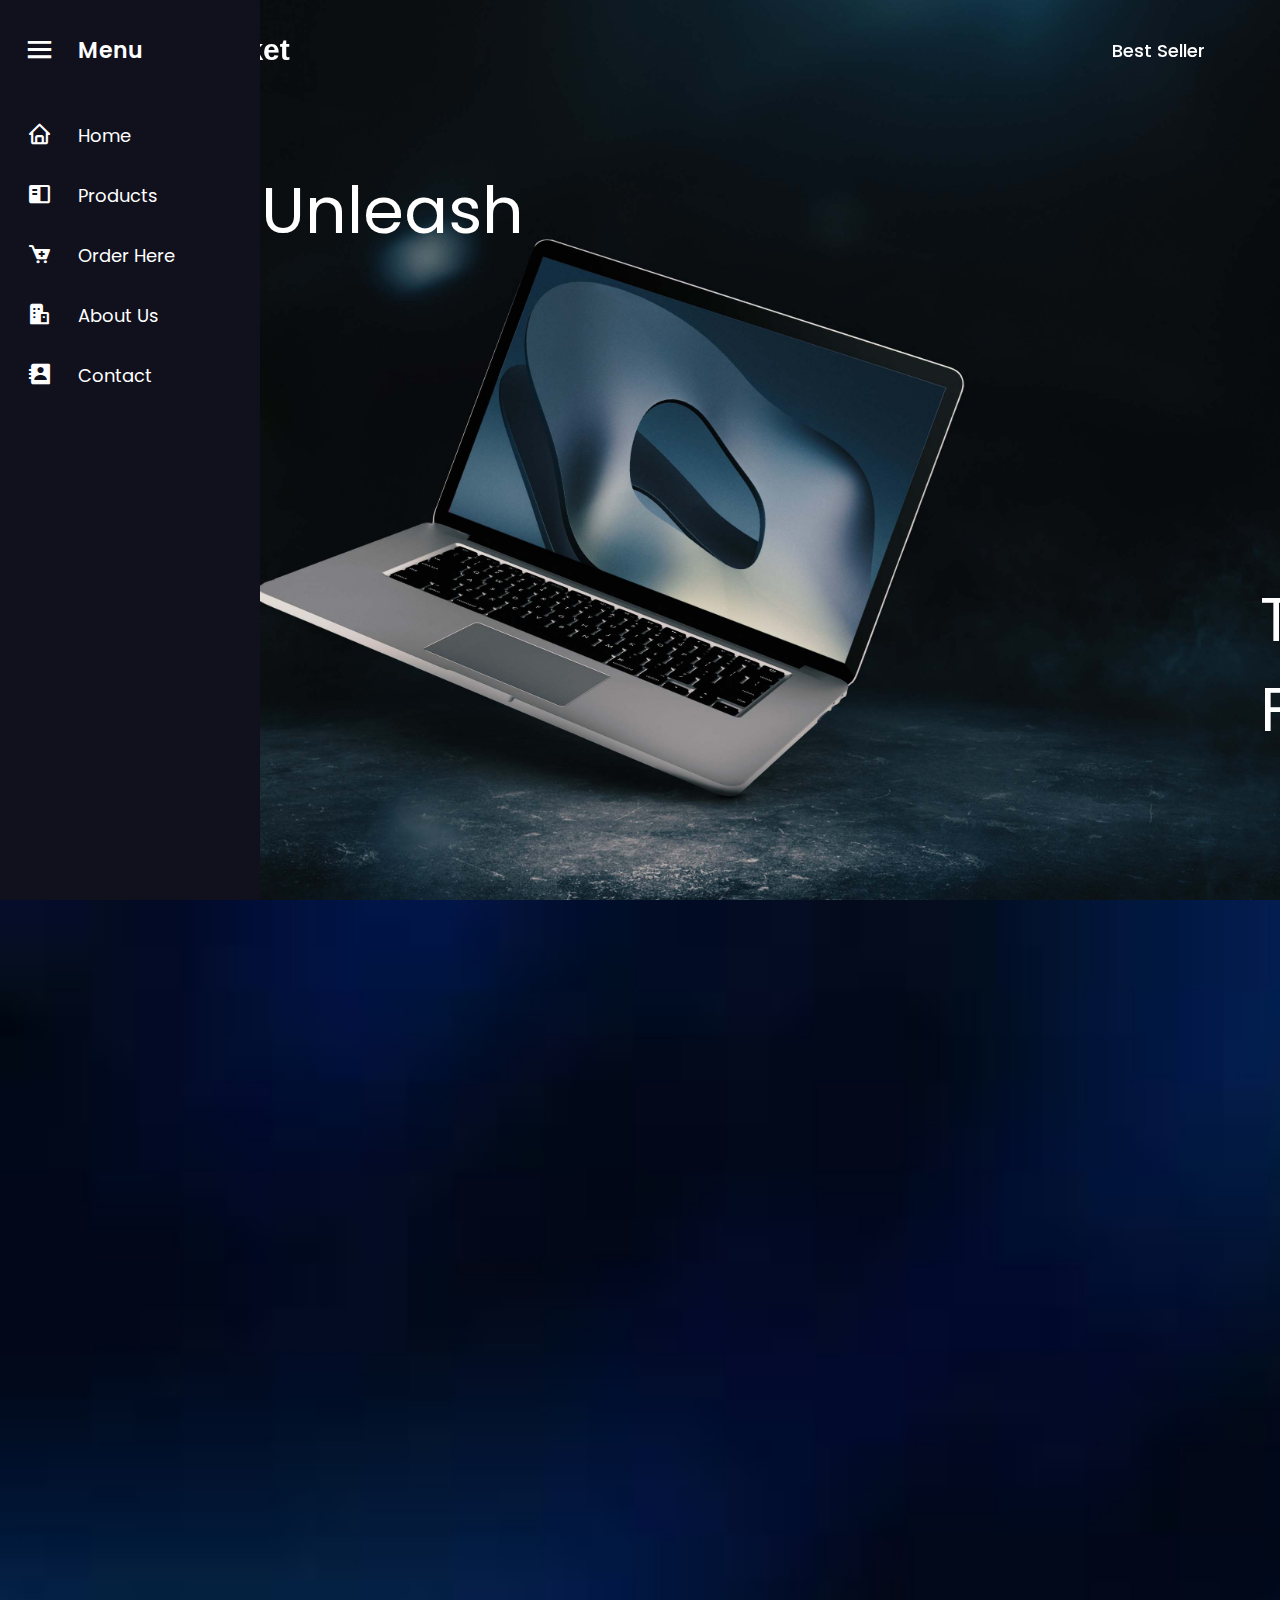
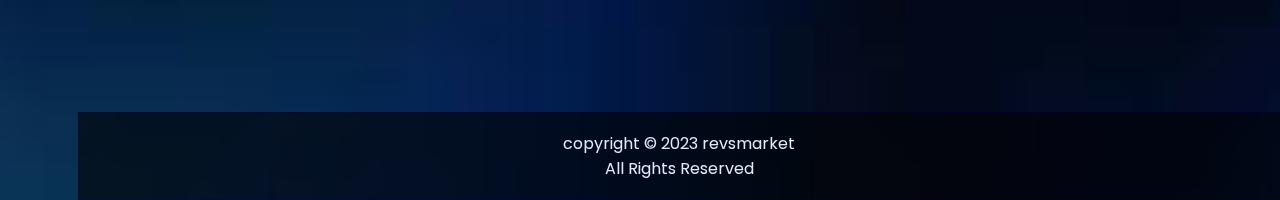
<file: index.html>
<!DOCTYPE html>
<html>
<head>
    <title>Revs Market</title>
    <!-- icon assets -->
    <link href='https://unpkg.com/boxicons@2.1.4/css/boxicons.min.css' rel='stylesheet'>
    <link rel="stylesheet" href="style.css">
</head>
<body>

<nav class="navbar">
    <div class="content">  

        <div class="sidebar">
            <div class="logo-details">
                <i class='bx bx-menu'></i>
                <span class="logo-name">Menu</span>
            </div>
            <ul class="nav-links">
                <li>
                    <a href="index.html">
                        <i class='bx bx-home'></i>
                        <span class="link-name">Home</span>
                    </a>
                </li>
                <li>
                    <a href="products.html">
                        <i class='bx bxs-book-content bx-flip-horizontal' ></i>
                        <span class="link-name">Products<span>
                    </a>
                </li>
                <li>
                    <a href="order.html">
                        <i class='bx bxs-cart-add'></i></i>
                        <span class="link-name">Order Here<span>
                    </a>
                </li>
                <li>
                    <a href="about-us.html">
                        <i class='bx bxs-buildings bx-flip-horizontal' ></i>
                        <span class="link-name">About Us<span>
                    </a>
                </li>
                <li>
                    <a href="contact.html">
                        <i class='bx bxs-contact' ></i>
                        <span class="link-name">Contact</span>
                    </a>
                </li>
            </ul>
        </div>

        <div class="logo">
            <i class='bx bx-menu'></i>
            <a class="brand" href="#">Revs Market</a>
        </div>

        <ul class="menu-list">
          <div class="icon cancel-btn">
              <i class="fas fa-times"></i>
          </div>
          <li><a href="featured.html">Best Seller</a></li>
        </ul>
        <div class="icon menu-btn">
          <i class="fas fa-bars"></i>
        </div>

    </div>
</nav>

<div class="banner-main">
    <div class="page1">
        <p class="title">Unleash</p>
        <p class="title2">The Future</p>
    </div>
</div>
<div class="page2">
    <p class="title revealTitle">Revs Market</p>
    <p class="sub-title revealTitle">Discover the Best in Tech</p>
    <div class="desc reveal">
    <p>
        Selamat datang di Revs Market, tujuan utama bagi para penggemar teknologi yang ingin menghidupkan kembali pengalaman digital mereka dengan inovasi terbaru.
        Disini, kami berkomitmen untuk merevolusi cara Anda berinteraksi dengan teknologi, dengan menyajikan rangkaian produk teknologi premium yang dipilih dengan teliti untuk meningkatkan gaya hidup Anda.

        Menyingkap kekuatan kemungkinan dengan beragam produk teknologi yang kami tawarkan, semuanya dipilih dengan cermat untuk memenuhi tuntutan kehidupan zaman modern. Mulai dari smartphone canggih dan laptop elegan hingga perangkat pintar untuk kehidupan masa depan anda dengan perangkat yang mengesankan, koleksi kami memamerkan kemajuan terbaru untuk memberdayakan dan memperkaya dunia digital Anda.
    </p>
    </div>
    <p class="footer">   
        copyright &#169; 2023 revsmarket<br>All Rights Reserved</p>
</div>

</div>
    
    <script src="function.js"></script>
</body>
</html>
</file>
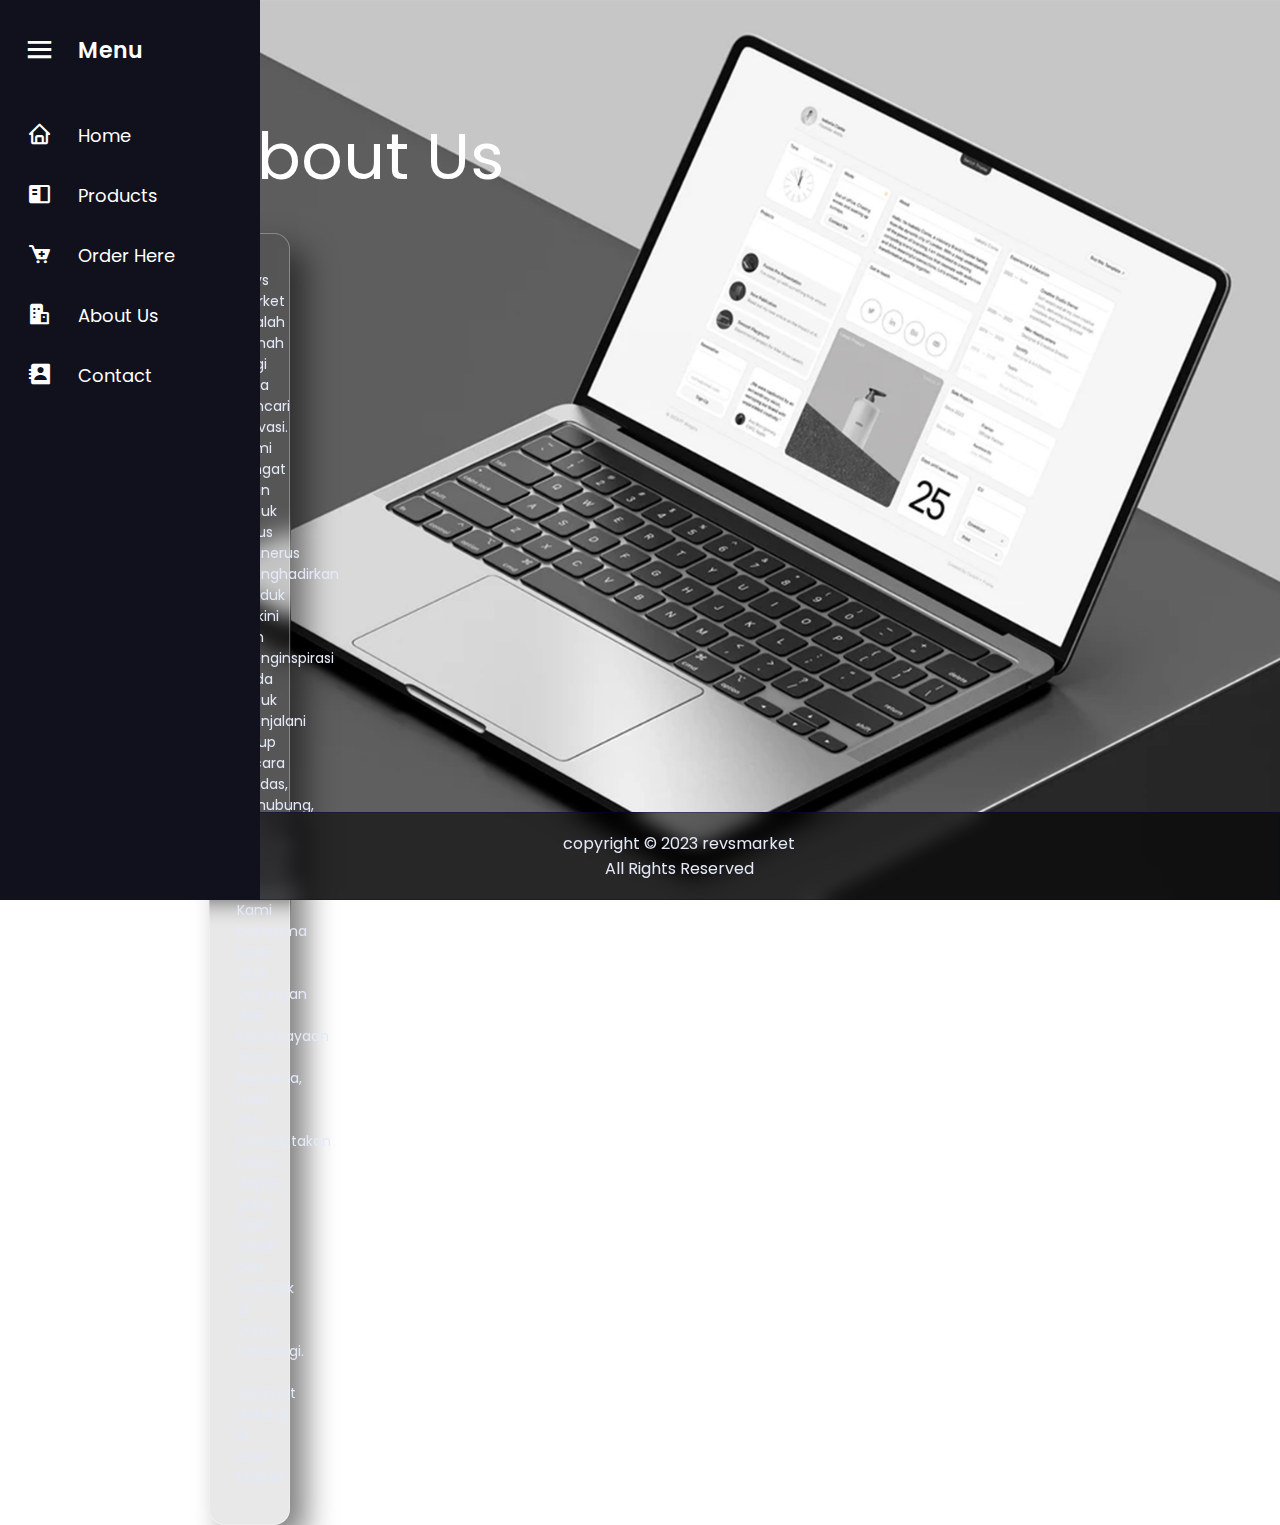
<file: about-us.html>
<!DOCTYPE html>
<html lang="en">
<head>
    <title>Revs About</title>
    <!-- icon assets -->
    <link href='https://unpkg.com/boxicons@2.1.4/css/boxicons.min.css' rel='stylesheet'>
    <link rel="stylesheet" href="style.css">
</head>
<body>
    <nav class="navbar">
        <div class="content">  
    
            <div class="sidebar">
                <div class="logo-details">
                    <i class='bx bx-menu'></i>
                    <span class="logo-name">Menu</span>
                </div>
                <ul class="nav-links">
                    <li>
                        <a href="main.html">
                            <i class='bx bx-home'></i>
                            <span class="link-name">Home</span>
                        </a>
                    </li>
                    <li>
                        <a href="products.html">
                            <i class='bx bxs-book-content bx-flip-horizontal' ></i>
                            <span class="link-name">Products<span>
                        </a>
                    </li>
                    <li>
                        <a href="order.html">
                            <i class='bx bxs-cart-add'></i></i>
                            <span class="link-name">Order Here<span>
                        </a>
                    </li>
                    <li>
                        <a href="about-us.html">
                            <i class='bx bxs-buildings bx-flip-horizontal' ></i>
                            <span class="link-name">About Us<span>
                        </a>
                    </li>
                    <li>
                        <a href="contact.html">
                            <i class='bx bxs-contact' ></i>
                            <span class="link-name">Contact</span>
                        </a>
                    </li>
                </ul>
            </div>
    
        </div>
    </nav>

    <div class="about-banner">
        <p class="title-trans">About Us</p>
        <p class="desc-trans">
            Revs Market adalah rumah bagi para pencari inovasi. Kami sangat ingin untuk terus menerus menghadirkan produk terkini dan menginspirasi Anda untuk menjalani hidup secara cerdas, terhubung, dan dinamis melalui teknologi. Kami berterima kasih atas dukungan dan kepercayaan Anda. Bersama, mari kita menciptakan masa depan yang lebih cerah dan menarik di dunia teknologi.
            <br><br>
            Selamat datang di Revs Market
        </p>

        <div>
            <p class="footer">   
                copyright &#169; 2023 revsmarket<br>All Rights Reserved
            </p>
        </div>
    </div>

</body>
</html>
</file>
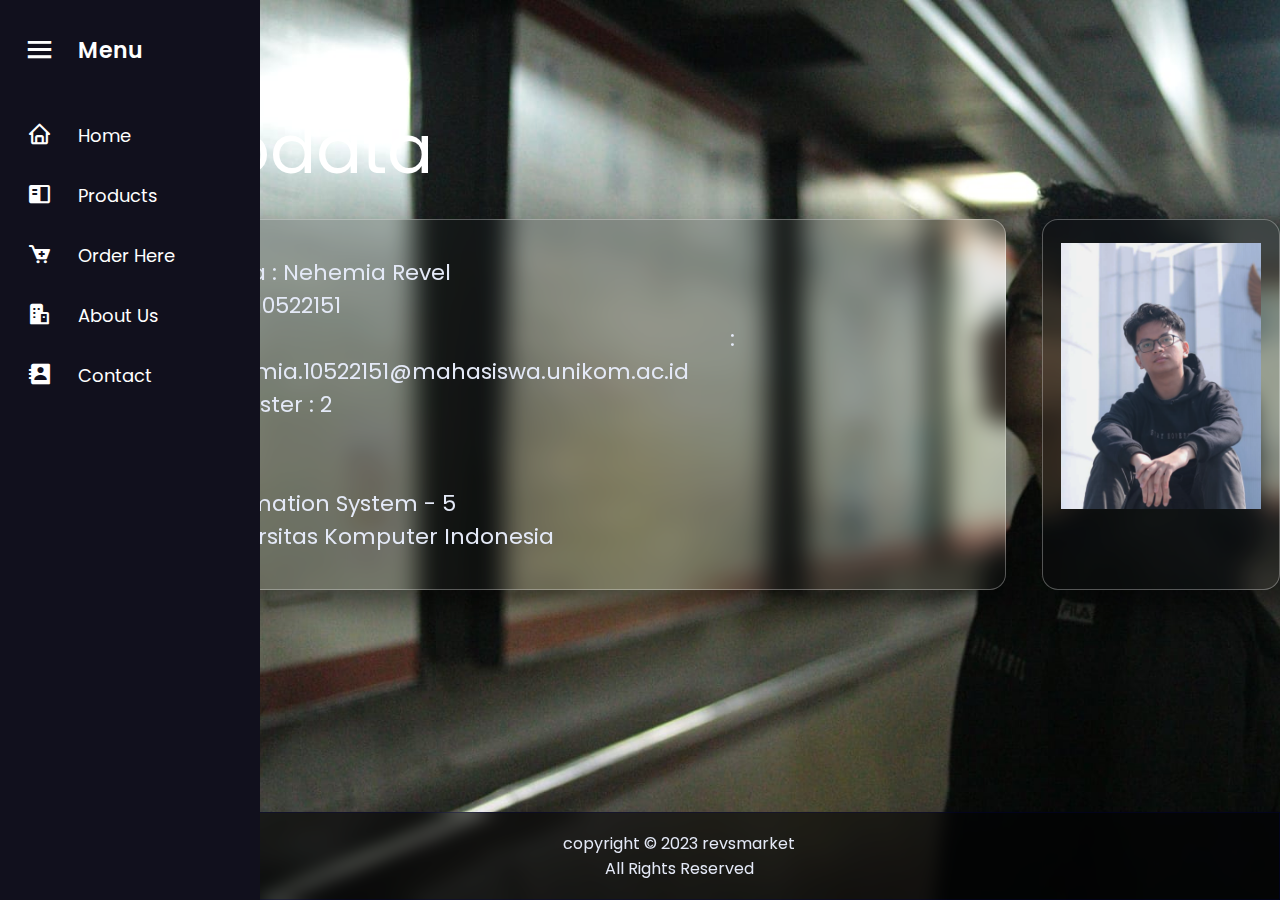
<file: contact.html>
<!DOCTYPE html>
<html lang="en">
<head>
    <title>Revs Contact</title>
    <!-- icon assets -->
    <link href='https://unpkg.com/boxicons@2.1.4/css/boxicons.min.css' rel='stylesheet'>
    <link rel="stylesheet" href="style.css">
</head>
<body>
    <nav class="navbar">
        <div class="content">  
    
            <div class="sidebar">
                <div class="logo-details">
                    <i class='bx bx-menu'></i>
                    <span class="logo-name">Menu</span>
                </div>
                <ul class="nav-links">
                    <li>
                        <a href="main.html">
                            <i class='bx bx-home'></i>
                            <span class="link-name">Home</span>
                        </a>
                    </li>
                    <li>
                        <a href="products.html">
                            <i class='bx bxs-book-content bx-flip-horizontal' ></i>
                            <span class="link-name">Products<span>
                        </a>
                    </li>
                    <li>
                        <a href="order.html">
                            <i class='bx bxs-cart-add'></i></i>
                            <span class="link-name">Order Here<span>
                        </a>
                    </li>
                    <li>
                        <a href="about-us.html">
                            <i class='bx bxs-buildings bx-flip-horizontal' ></i>
                            <span class="link-name">About Us<span>
                        </a>
                    </li>
                    <li>
                        <a href="contact.html">
                            <i class='bx bxs-contact' ></i>
                            <span class="link-name">Contact</span>
                        </a>
                    </li>
                </ul>
            </div>
    
        </div>
    </nav>

    <div class="contact-banner">
        <p class="title-trans">Biodata</p>
            <div class="biodata">
                <div class="desc-trans">
                <p>
                    Nama    : Nehemia Revel <br>
                    NIM     : 10522151 <br>
                    Email   : nehemia.10522151@mahasiswa.unikom.ac.id <br>
                    Semester : 2 <br><br><br>
                    Information System - 5<br>
                    Universitas Komputer Indonesia
                </p>
                </div>
                <div class="foto-diri">
                    <img src="rev.png" alt="">
                </div>
            </div>
        <div>
            <p class="footer">   
                copyright &#169; 2023 revsmarket<br>All Rights Reserved
            </p>
        </div>
    </div>
</body>
</html>
</file>
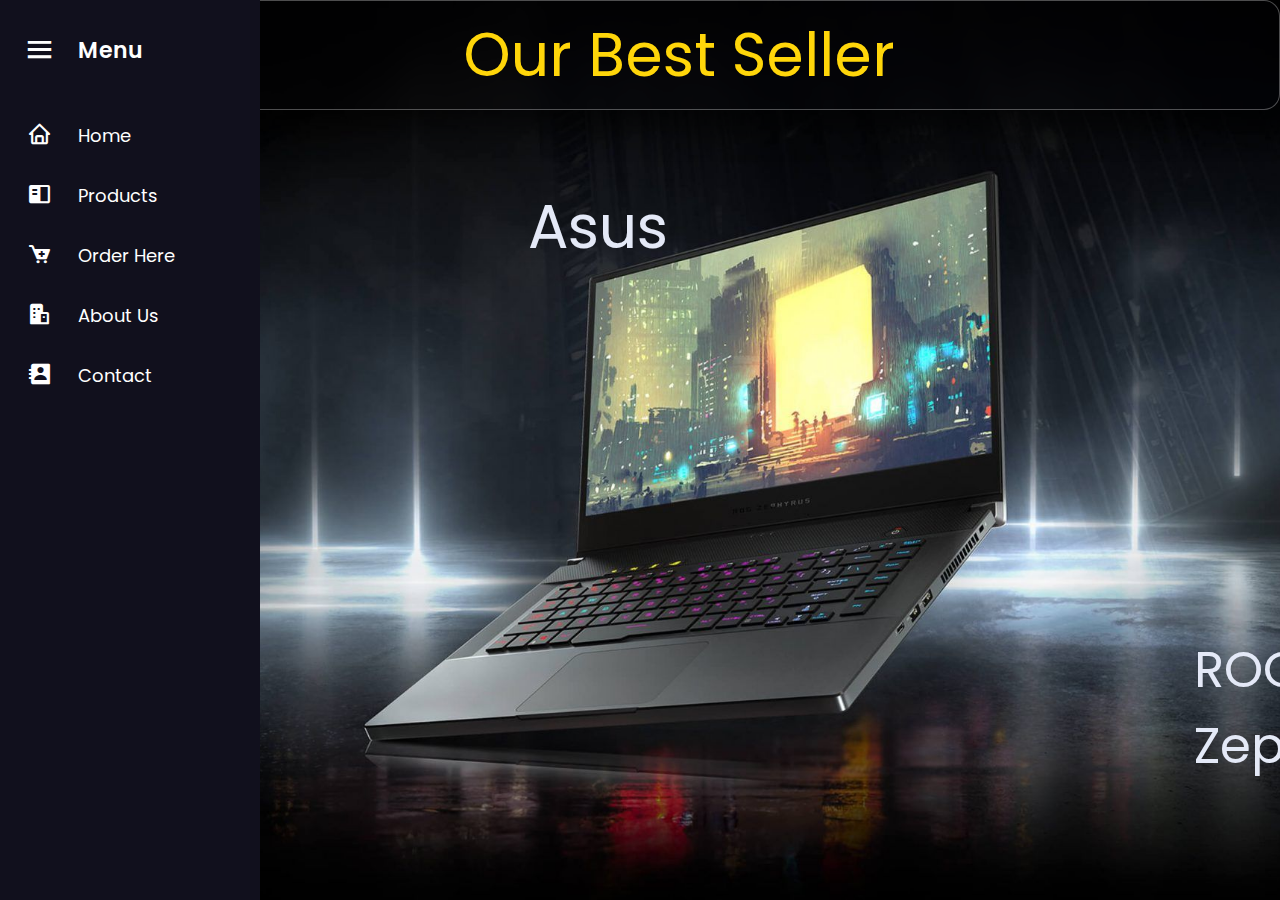
<file: featured.html>
<!DOCTYPE html>
<html lang="en">
<head>
    <title>Revs Featured</title>
    <!-- icon assets -->
    <link href='https://unpkg.com/boxicons@2.1.4/css/boxicons.min.css' rel='stylesheet'>
    <link rel="stylesheet" href="style.css">
</head>
<body>
    <nav class="navbar">
        <div class="content">  
    
            <div class="sidebar">
                <div class="logo-details">
                    <i class='bx bx-menu'></i>
                    <span class="logo-name">Menu</span>
                </div>
                <ul class="nav-links">
                    <li>
                        <a href="main.html">
                            <i class='bx bx-home'></i>
                            <span class="link-name">Home</span>
                        </a>
                    </li>
                    <li>
                        <a href="products.html">
                            <i class='bx bxs-book-content bx-flip-horizontal' ></i>
                            <span class="link-name">Products<span>
                        </a>
                    </li>
                    <li>
                        <a href="order.html">
                            <i class='bx bxs-cart-add'></i></i>
                            <span class="link-name">Order Here<span>
                        </a>
                    </li>
                    <li>
                        <a href="about-us.html">
                            <i class='bx bxs-buildings bx-flip-horizontal' ></i>
                            <span class="link-name">About Us<span>
                        </a>
                    </li>
                    <li>
                        <a href="contact.html">
                            <i class='bx bxs-contact' ></i>
                            <span class="link-name">Contact</span>
                        </a>
                    </li>
                </ul>
            </div>
    
        </div>
    </nav>

    <div class="feat-banner">
        <p class="title-top box">
            Our Best Seller
        </p>
        <p class="title">Asus</p>
        <p class="title2">ROG Zephyrus</p>
    </div>
</body>
</html>
</file>
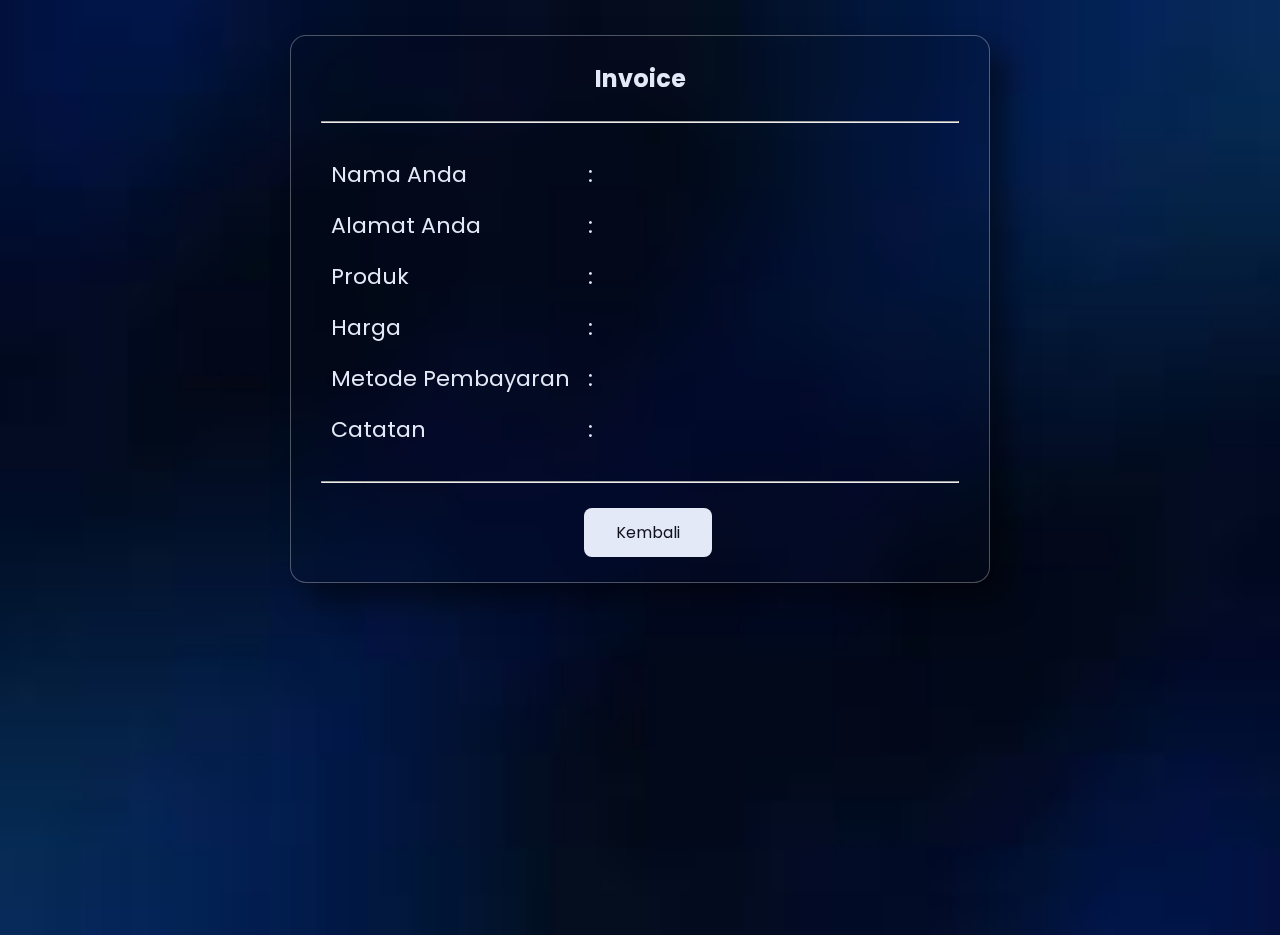
<file: invoice.html>
<!DOCTYPE html>
<html>
<head>
    <title>Invoice</title>
    <link rel="stylesheet" href="style.css">
</head>
<body class="invoice-page">
    <div>
        <div class="invoice box">
        <h2><center>Invoice</center></h2>
        <br><hr><br>
        <table>
            <tr>
                <td>Nama Anda<td>: <span id="nama-Inv"></span></td></td>
            </tr>
            <tr>
                <td>Alamat Anda
                    <td>: <span id="alamat-Inv"></span>
                </td></td>
            </tr>
            <tr>
                <td>Produk
                    <td>:
                        <span id="produk-Inv"></span>
                    </td>
                </td>
                <tr>
                    <td>Harga<td>: <span id="harga-Inv"></span></td></td>
                </tr>
                </tr>
            <tr><font color="White">
                <td>Metode Pembayaran
                    <td>:
                        <span id="bayar-Inv"></span>
                    </td>
                </td>
            </tr>
            <tr>
                <td>Catatan
                    <td>:
                        <span id="catatan-Inv"></span>
                    </td>
                </td>
            </tr>
        </table>
        <br><hr><br>
        <center>
        <form action="main.html">
            <input class="back-btn" type="submit" value="Kembali">
        </form>
        </center>
        </div>
    </div>
    <script src="invoice-function.js"></script>
    <script>
        invoice();
    </script>
</body>
</html>
</file>
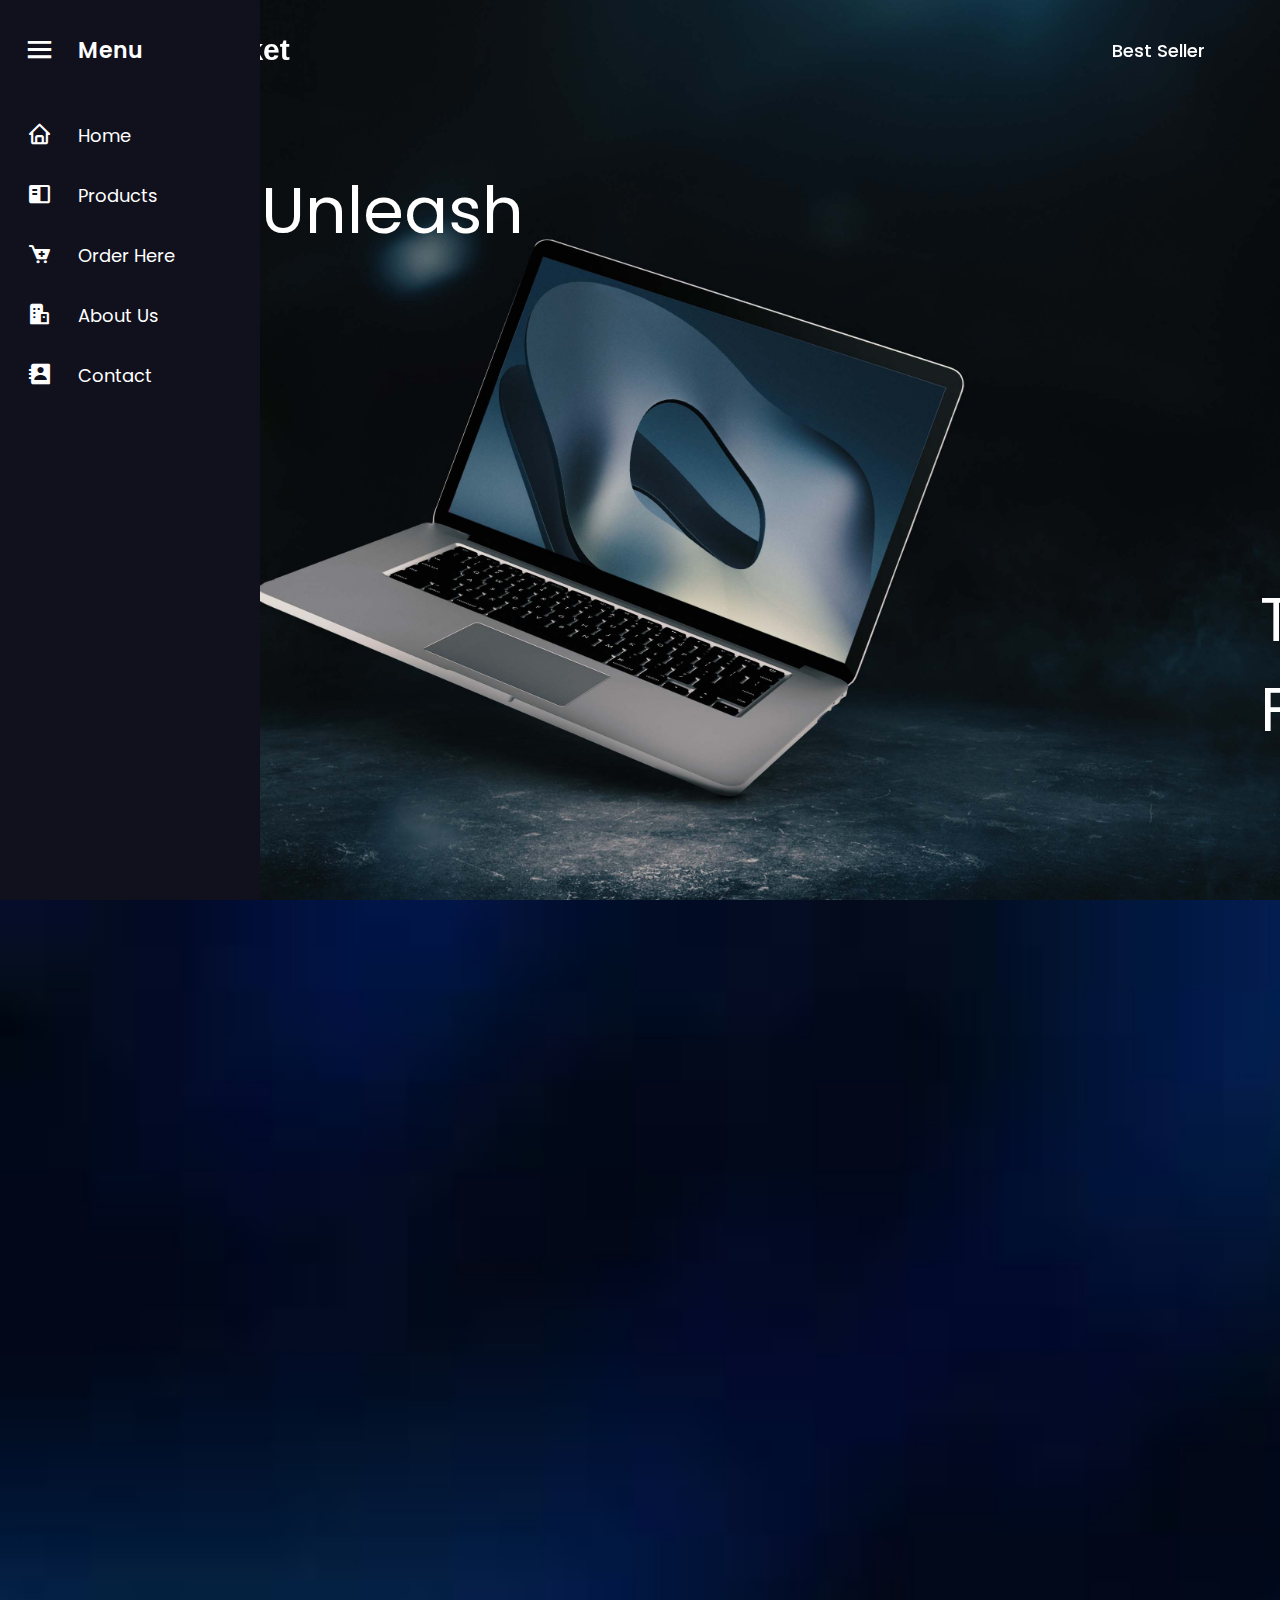
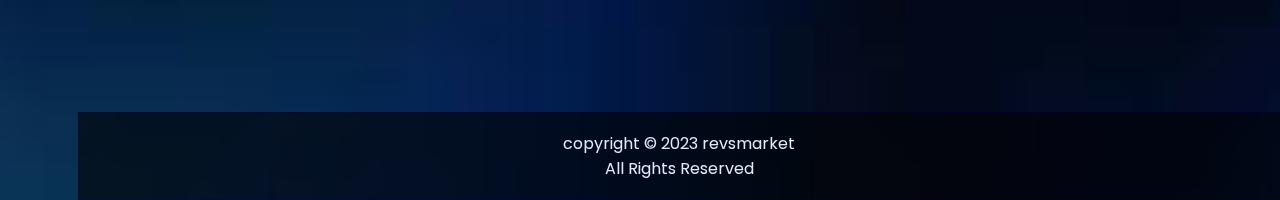
<file: main.html>
<!DOCTYPE html>
<html>
<head>
    <title>Revs Market</title>
    <!-- icon assets -->
    <link href='https://unpkg.com/boxicons@2.1.4/css/boxicons.min.css' rel='stylesheet'>
    <link rel="stylesheet" href="style.css">
</head>
<body>

<nav class="navbar">
    <div class="content">  

        <div class="sidebar">
            <div class="logo-details">
                <i class='bx bx-menu'></i>
                <span class="logo-name">Menu</span>
            </div>
            <ul class="nav-links">
                <li>
                    <a href="main.html">
                        <i class='bx bx-home'></i>
                        <span class="link-name">Home</span>
                    </a>
                </li>
                <li>
                    <a href="products.html">
                        <i class='bx bxs-book-content bx-flip-horizontal' ></i>
                        <span class="link-name">Products<span>
                    </a>
                </li>
                <li>
                    <a href="order.html">
                        <i class='bx bxs-cart-add'></i></i>
                        <span class="link-name">Order Here<span>
                    </a>
                </li>
                <li>
                    <a href="about-us.html">
                        <i class='bx bxs-buildings bx-flip-horizontal' ></i>
                        <span class="link-name">About Us<span>
                    </a>
                </li>
                <li>
                    <a href="contact.html">
                        <i class='bx bxs-contact' ></i>
                        <span class="link-name">Contact</span>
                    </a>
                </li>
            </ul>
        </div>

        <div class="logo">
            <i class='bx bx-menu'></i>
            <a class="brand" href="#">Revs Market</a>
        </div>

        <ul class="menu-list">
          <div class="icon cancel-btn">
              <i class="fas fa-times"></i>
          </div>
          <li><a href="featured.html">Best Seller</a></li>
        </ul>
        <div class="icon menu-btn">
          <i class="fas fa-bars"></i>
        </div>

    </div>
</nav>

<div class="banner-main">
    <div class="page1">
        <p class="title">Unleash</p>
        <p class="title2">The Future</p>
    </div>
</div>
<div class="page2">
    <p class="title revealTitle">Revs Market</p>
    <p class="sub-title revealTitle">Discover the Best in Tech</p>
    <div class="desc reveal">
    <p>
        Selamat datang di Revs Market, tujuan utama bagi para penggemar teknologi yang ingin menghidupkan kembali pengalaman digital mereka dengan inovasi terbaru.
        Disini, kami berkomitmen untuk merevolusi cara Anda berinteraksi dengan teknologi, dengan menyajikan rangkaian produk teknologi premium yang dipilih dengan teliti untuk meningkatkan gaya hidup Anda.

        Menyingkap kekuatan kemungkinan dengan beragam produk teknologi yang kami tawarkan, semuanya dipilih dengan cermat untuk memenuhi tuntutan kehidupan zaman modern. Mulai dari smartphone canggih dan laptop elegan hingga perangkat pintar untuk kehidupan masa depan anda dengan perangkat yang mengesankan, koleksi kami memamerkan kemajuan terbaru untuk memberdayakan dan memperkaya dunia digital Anda.
    </p>
    </div>
    <p class="footer">   
        copyright &#169; 2023 revsmarket<br>All Rights Reserved</p>
</div>

</div>
    
    <script src="function.js"></script>
</body>
</html>
</file>
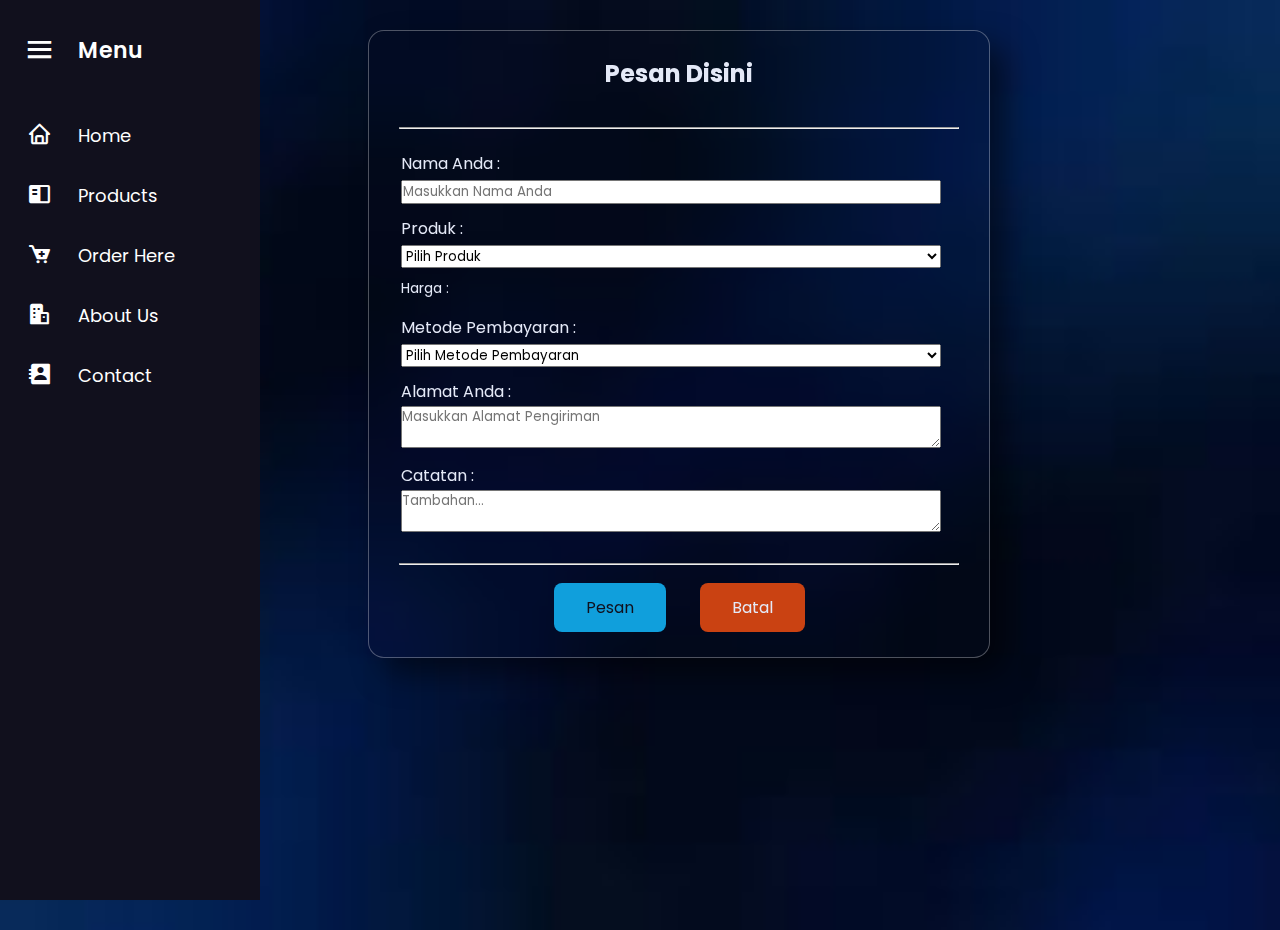
<file: order.html>
<!DOCTYPE html>
<html>
<head>
    <title>Order</title>
    <link href='https://unpkg.com/boxicons@2.1.4/css/boxicons.min.css' rel='stylesheet'>
    <link rel="stylesheet" href="style.css">
</head>
<body class="order">
    <nav class="navbar">
        <div class="content">  
    
            <div class="sidebar">
                <div class="logo-details">
                    <i class='bx bx-menu'></i>
                    <span class="logo-name">Menu</span>
                </div>
                <ul class="nav-links">
                    <li>
                        <a href="main.html">
                            <i class='bx bx-home'></i>
                            <span class="link-name">Home</span>
                        </a>
                    </li>
                    <li>
                        <a href="products.html">
                            <i class='bx bxs-book-content bx-flip-horizontal' ></i>
                            <span class="link-name">Products<span>
                        </a>
                    </li>
                    <li>
                        <a href="order.html">
                            <i class='bx bxs-cart-add'></i></i>
                            <span class="link-name">Order Here<span>
                        </a>
                    </li>
                    <li>
                        <a href="about-us.html">
                            <i class='bx bxs-buildings bx-flip-horizontal' ></i>
                            <span class="link-name">About Us<span>
                        </a>
                    </li>
                    <li>
                        <a href="contact.html">
                            <i class='bx bxs-contact' ></i>
                            <span class="link-name">Contact</span>
                        </a>
                    </li>
                </ul>
            </div>
    
        </div>
    </nav>

    <div class="order-form box">
    <h2><center>Pesan Disini</center></h2>
        <form method="GET" name="form" action="invoice.html">
        <hr>
            <table class="order-table">
                <tr class="tes">
                    <tr><td>Nama Anda :</td></tr> 
                    <tr><td><input type="text" name="nama" id="nama" placeholder="Masukkan Nama Anda" required></td></tr> 
         
                </tr>
                <tr>
                    <tr><td>Produk :</td></tr> 
                    <tr><td>
                        <select onchange="harga()" name="produk" id="produk" size="1" placeholder="Pilih Produk" required>
                            <option value=""disabled selected hidden>Pilih Produk</option>
                            <option>Lenovo Thinkpad</option>
                            <option>Lenovo Ideapad Slim</option>
                            <option>Lenovo Legion</option>
                            <option>Acer Classic</option>
                            <option>Acer Aspire Touch Screen</option>
                            <option>Acer Aspire 5</option>
                            <option>Asus Home</option>
                            <option>Asus Zephyrus</option>
                            <option>Asus ROG</option>
                        </select>
                    </td></tr> 
                    <tr><td class="harga">Harga :  
                        <pre id="hargaProduk">
                        </pre>
                        <input type="hidden" name="hargaP" id="hargaP" required>
                    </td></tr>
                </tr>
                <tr><font color="White">
                    <tr><td>Metode Pembayaran :</td></tr> 
                    <tr><td>
                        <select id="bayar" name="bayar" size="1" required>
                            <option value=""disabled selected hidden>Pilih Metode Pembayaran</option>
                            <option>Bank Transfer</option>
                            <option>Credit Card</option>
                            <option>Indomaret Payment</option>
                            <option>E-Wallet</option>
                            <option>Cash on Delivery</option>
                    </td></tr>
                </tr>
                <tr>
                    <tr><td>Alamat Anda :</td></tr> 
                    <tr><td><textarea name="alamat" id="alamat" cols="30" rows="2" placeholder="Masukkan Alamat Pengiriman" required></textarea></td></tr> 
                </tr>
                <tr>
                    <tr><td>Catatan :</td></tr> 
                    <tr><td><textarea name="catatan" cols="40" rows="2" id="catatan" placeholder="Tambahan..."></textarea></td></tr> 
                </tr>
            </table>
        <hr>
        <center>
            <input class="order-btn" type="submit" value="Pesan">
            <input class="order-cancel" type="reset" value="Batal">
        </center>
        </form>
    </div>

    <script src="invoice-function.js"></script>
</body>
</html>
</file>
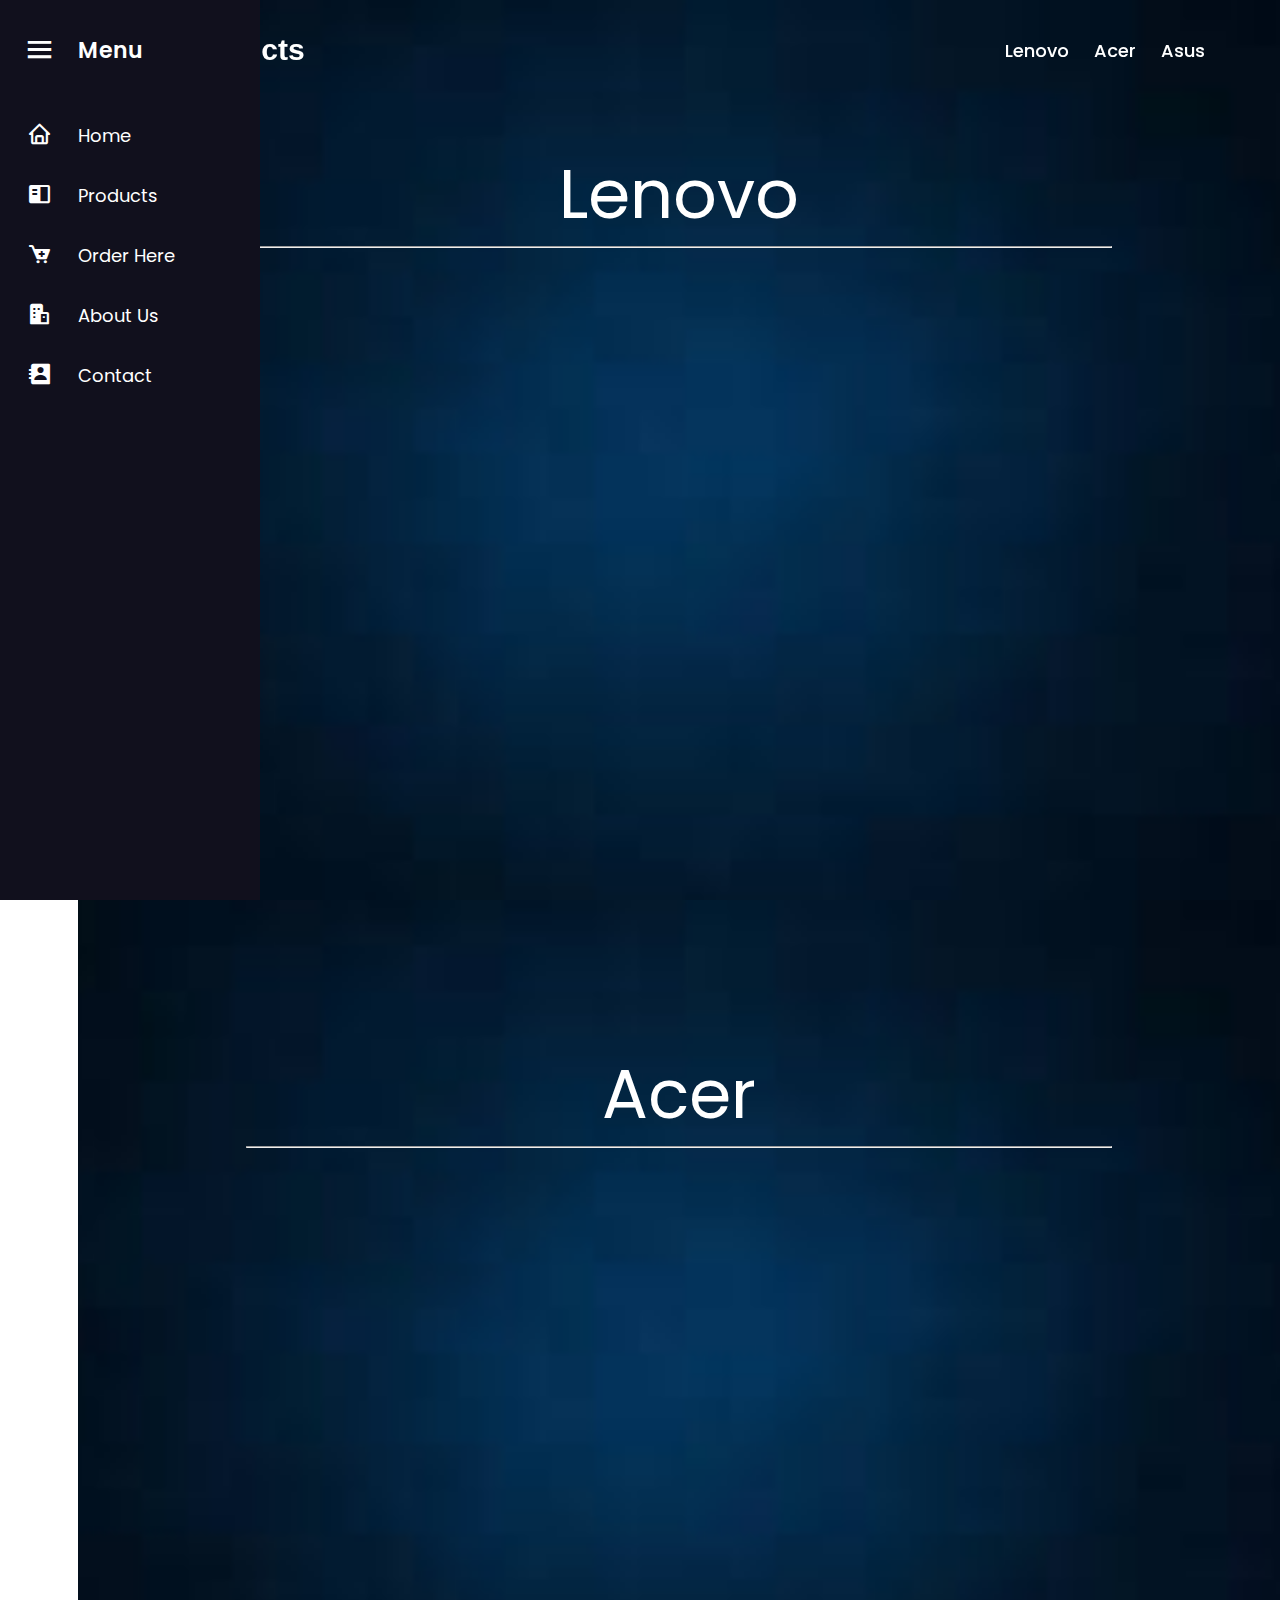
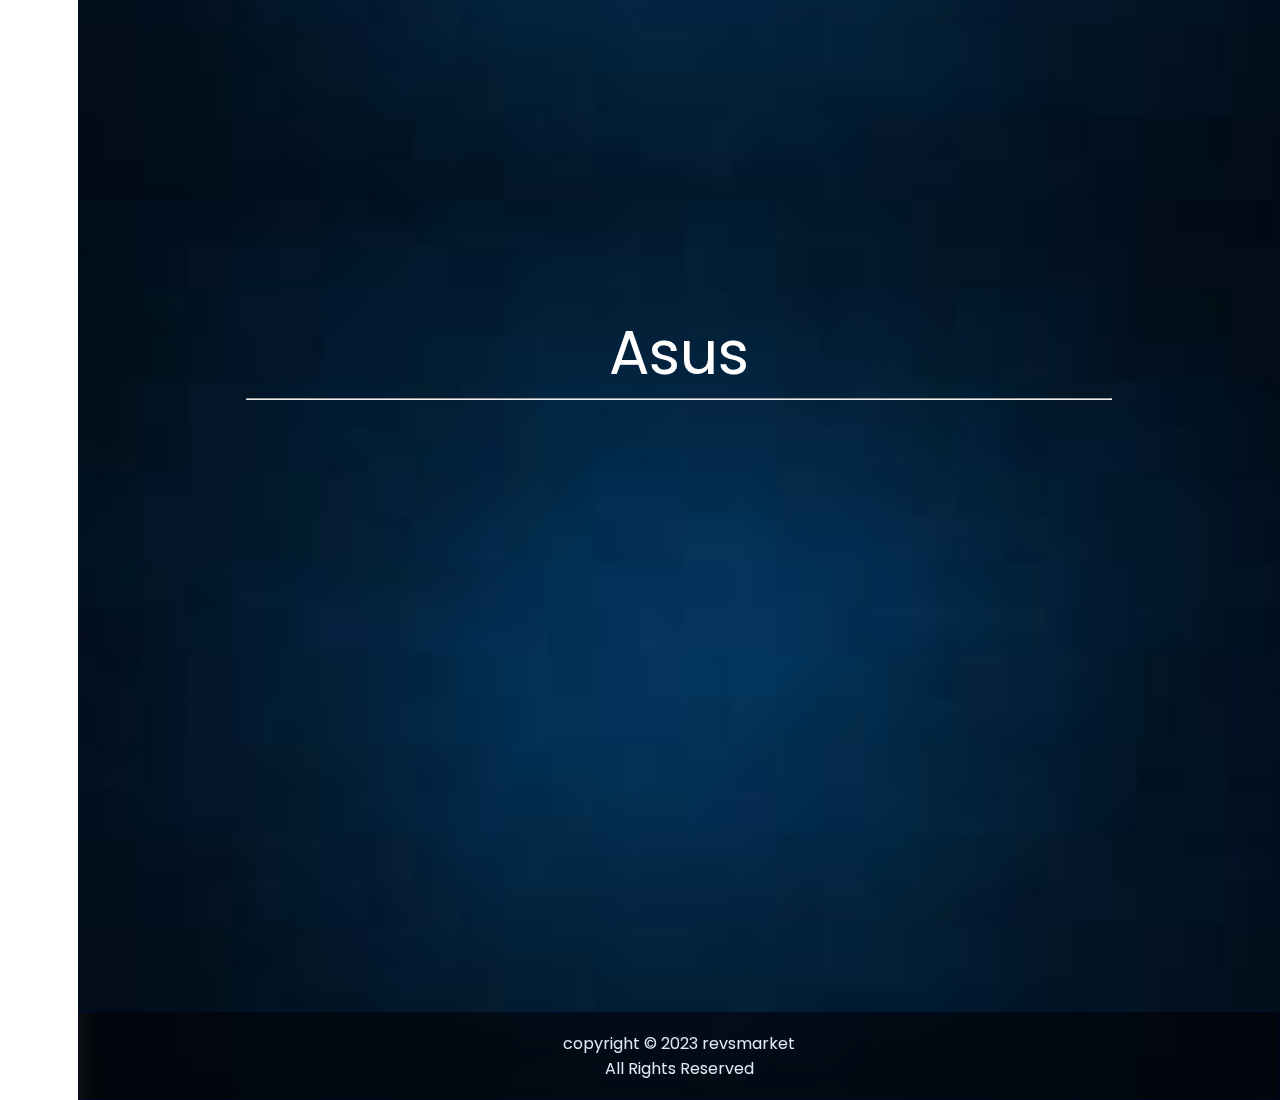
<file: products.html>
<!DOCTYPE html>
<html lang="en">
<head>
    <title>Revs Products</title>
    <!-- icon assets -->
    <link href='https://unpkg.com/boxicons@2.1.4/css/boxicons.min.css' rel='stylesheet'>
    <link rel="stylesheet" href="style.css">
</head>
<body>
    <nav class="navbar">
        <div class="content">  
    
            <div class="sidebar">
                <div class="logo-details">
                    <i class='bx bx-menu'></i>
                    <span class="logo-name">Menu</span>
                </div>
                <ul class="nav-links">
                    <li>
                        <a href="main.html">
                            <i class='bx bx-home'></i>
                            <span class="link-name">Home</span>
                        </a>
                    </li>
                    <li>
                        <a href="products.html">
                            <i class='bx bxs-book-content bx-flip-horizontal' ></i>
                            <span class="link-name">Products<span>
                        </a>
                    </li>
                    <li>
                        <a href="order.html">
                            <i class='bx bxs-cart-add'></i></i>
                            <span class="link-name">Order Here<span>
                        </a>
                    </li>
                    <li>
                        <a href="about-us.html">
                            <i class='bx bxs-buildings bx-flip-horizontal' ></i>
                            <span class="link-name">About Us<span>
                        </a>
                    </li>
                    <li>
                        <a href="contact.html">
                            <i class='bx bxs-contact' ></i>
                            <span class="link-name">Contact</span>
                        </a>
                    </li>
                </ul>
            </div>
    
            <div class="logo">
                <i class='bx bx-menu'></i>
                <a class="brand" href="#">Our Products</a>
            </div>
    
            <ul class="menu-list">
              <div class="icon cancel-btn">
                  <i class="fas fa-times"></i>
              </div>
              <li><a href="#lenovo">Lenovo</a></li>
              <li><a href="#acer">Acer</a></li>
              <li><a href="#asus">Asus</a></li>
            </ul>
            <div class="icon menu-btn">
              <i class="fas fa-bars"></i>
            </div>
    
        </div>
    </nav>

<div class="product-banner">
    <div class="lenovo-title brand title-trans" id="lenovo">
        Lenovo
        <br><hr>
    </div>
    <div class="product-list">
        <div class="lenovo list-box desc-trans">
            <div class="image">
                <img src="lenovo1.jpg" alt="lenovo1">
            </div>
            <div class="list-title">Lenovo Thinkpad</div>
            <div class="list-desc">Rp 7.500.000</div>
            <div class="list-order box"><a href="order.html">Buy Now<a></div>
        </div>
        <div class="lenovo list-box desc-trans">
            <div class="image">
                <img src="lenovo2.jpeg" alt="lenovo1">
            </div>
            <div class="list-title">Lenovo Ideapad</div>
            <div class="list-desc">Rp. 7.000.000</div>
            <div class="list-order box"><a href="order.html">Buy Now<a></div>
        </div>
        <div class="lenovo list-box desc-trans">
            <div class="image">
                <img src="lenovo3.jpeg" alt="lenovo1">
            </div>
            <div class="list-title">Lenovo Legion</div>
            <div class="list-desc">Rp. 10.500.000</div>
            <div class="list-order box"><a href="order.html">Buy Now<a></div>
        </div>
    </div>
</div>

<div class="product-banner">
    <div class="acer-title brand revealTitle" id="acer">
        Acer
        <br><hr>
    </div>
    <div class="product-list">
        <div class="acer list-box reveal">
            <div class="image">
                <img src="AcerLaptop.jpg" alt="Acer1">
            </div>
            <div class="list-title">Acer Classic</div>
            <div class="list-desc">Rp 6.500.000</div>
            <div class="list-order box"><a href="order.html">Buy Now<a></div>
        </div>
        <div class="acer list-box reveal">
            <div class="image">
                <img src="AcerAspire3.jpg" alt="Acer2">
            </div>
            <div class="list-title">Acer Aspire Touch Screen</div>
            <div class="list-desc">Rp. 10.500.000</div>
            <div class="list-order box"><a href="order.html">Buy Now<a></div>
        </div>
        <div class="acer list-box reveal">
            <div class="image">
                <img src="AcerAspire5.jpg" alt="Acer3">
            </div>
            <div class="list-title">Acer Aspire 5</div>
            <div class="list-desc">Rp. 8.500.000</div>
            <div class="list-order box"><a href="order.html">Buy Now<a></div>
        </div>
    </div>
</div>

<div class="product-banner">
    <div class="asus-title brand revealTitle" id="asus">
        Asus
        <br><hr>
    </div>
    <div class="product-list">
        <div class="asus list-box reveal">
            <div class="image">
                <img src="asus1.jpeg" alt="Asus1">
            </div>
            <div class="list-title">Asus Home</div>
            <div class="list-desc">Rp 6.500.000</div>
            <div class="list-order box"><a href="order.html">Buy Now<a></div>
        </div>
        <div class="asus list-box reveal">
            <div class="image">
                <img src="asus2.jpeg" alt="Asus2">
            </div>
            <div class="list-title">Asus Zephyrus</div>
            <div class="list-desc">Rp. 13.500.000</div>
            <div class="list-order box"><a href="order.html">Buy Now<a></div>
        </div>
        <div class="asus list-box reveal">
            <div class="image">
                <img src="asus3.jpg" alt="Asus3">
            </div>
            <div class="list-title">Asus ROG</div>
            <div class="list-desc">Rp. 15.500.000</div>
            <div class="list-order box"><a href="order.html">Buy Now<a></div>

        </div>
        <p class="footer">   
            copyright &#169; 2023 revsmarket<br>All Rights Reserved
        </p>
    </div>

</div>

    <script src="function.js"></script>
</body>
</html>
</file>
<file: style.css>
@import url('https://fonts.googleapis.com/css2?family=Poppins:wght@200;300;400;500;600;700&display=swap');
*{
  margin: 0;
  padding: 0;
  box-sizing: border-box;
  font-family: 'Poppins', sans-serif;
}
html{
  scroll-behavior: smooth;
}
.content{
  padding: 0px 10px;
  padding-right: 75px;
}
.navbar{
  position: fixed;
  z-index: 5;
  width: 100%;
  padding: 25px 0;
  transition: all 0.3s ease;
}
.navbar.sticky{
  padding: 15px 0;
  background: #11101d;
}
.navbar .content{
  display: flex;
  align-items: center;
  justify-content: space-between;
}
.navbar .brand{
  display: flex;
  margin-left: 25px;
}
.sidebar{
  position: fixed;
  top: 0;
  left: 0;
  height: 100%;
  width: 78px;
  background-color: #11101d;
  transition: width 0.5s;
}
.sidebar:hover{
  width: 260px;
}
.sidebar.sticky .logo-details{
  transition: all 0.3s ease;
  margin-top: 12px;
}
.sidebar .logo-details{
  margin-top: 20px;
  height: 60px;
  width: 100%;
  display: flex;
  align-items: center;
}
.sidebar .logo-details i{
  font-size: 35px;
  color: #fff;
  height: 50px;
  min-width: 78px;
  text-align: center;
  line-height: 50px;
}
.sidebar .logo-details .logo-name{
  font-size: 22px;
  color: #fff;
  font-weight: 600;
  display: none;
}
.sidebar .nav-links{
  padding-top: 30px;
  height: 100%;
}
.sidebar .nav-links li{
  list-style: none;
  position: relative;
  margin-bottom: 10px;
}
.sidebar .nav-links li i{
  color: #fff;
  height: 50px;
  min-width: 78px;
  text-align: center;
  line-height: 50px;
  font-size: 25px;
}
.sidebar .nav-links li a{
  text-decoration: none;
  display: flex;
  flex-direction: row;
  align-items: center;
}
.sidebar .nav-links li:hover i{
  color: #11101d;
  transition: all ease-in .2s;
}
.sidebar .nav-links li:hover .link-name{
  color: #11101d;
  transition: all ease-in .2s;
}
.sidebar .nav-links li a:hover{
  background: #ffd60a;
  transition: all ease-in .2s;
}
.sidebar .nav-links li a .link-name{
  font-size: 18px;
  font-weight: 400;
  color: #fff;
  white-space: nowrap;
  display: none;
}
.sidebar:hover .nav-links li a .link-name{
  display: initial;
  transition: ease-in-out 0.5s;
}
.sidebar:hover .logo-details .logo-name{
  display: initial;
  transition: ease-in-out 0.5s;
}
.sidebar.close {
  display: initial;
  left: 78px; 
  width: calc(100% - 78px);
} 
.navbar .logo{
  display: flex;
  align-items: center;
}
.navbar .logo i{
  color: #fff;
  height: 50px;
  min-width: 78px;
  text-align: center;
  line-height: 35px;
  font-size: 30px;
}
.navbar .logo .brand{
  color: #fff;
  font-size: 30px;
  font-weight: 600;
  font-family: sans-serif;
  text-decoration: none;
}
.navbar .menu-list{
  display: inline-flex;
  justify-content: space-evenly;
}
.menu-list li{
  padding-right: 0px;
  list-style: none;
}
.menu-list li a{
  color: #fff;
  font-size: 18px;
  font-weight: 500;
  padding-left: 25px;
  text-decoration: none;
  transition: all 0.3s ease;
}
.menu-list li a:hover{
  color: #ffd60a;
}
.icon{
    color: #fff;
    font-size: 20px;
    display: none;
}
.icon.cancel-btn{
    position: absolute;
    right: 30px;
    top: 20px;
}
.banner-main{
  height: 100vh;
  background: url("Laptop1.jpg") no-repeat;
  background-size: cover;
  background-position: center;
}
.navbar.sticky .icon.cancel-btn{
  top: 10px;
}
.page1{
  animation: fadeIn 1.5s forwards;
  transition-timing-function: cubic-bezier(0.785, 0.135, 0.15, 0.86);
}
.page1 .title{
  margin-left: 17vh;
  padding-left: 12vh;
  padding-top: 18vh;
  font-size: 65px;
  color: white;
  z-index: -1;
  animation: slide 1.5s forwards cubic-bezier(0.785, 0.135, 0.15, 0.86);
}
.page1 .title2{
  margin-left: 17vh;
  padding-left: 123vh;
  padding-top: 35vh;
  font-size: 60px;
  color: white;
  z-index: -1;
  animation: slide 1.5s forwards cubic-bezier(0.785, 0.135, 0.15, 0.86);
}
.page2{
  height: 100vh;
  background: url("bg2.jpeg") no-repeat;
  background-size: cover;
  position: relative;
}
.page2 .title{
  opacity: 0;
  padding-top: 16vh;
  margin-left: 78px;
  text-align: center;
  font-size: 45px;  
  font-weight: 500;
  color: #E4E9F7;
}
.page2 .sub-title{
  opacity: 0;
  text-align: center;
  margin-left: 78px;
  font-size: 25px;
  font-weight: 500;
  color: #E4E9F7;
}
.page2 .desc{
  opacity: 0;
  margin-top: 5vh;
  margin-right: 40vh;
  margin-left: 50vh;
  margin-bottom: 5vh;
  padding: 5vh 5vh;
  font-size: 14px;
  color: #E4E9F7;
  text-align: justify;
} 
.page2 .footer{
  margin-left: 78px;
}
.about-banner{
  height: 100vh;
  background: url("Laptop4.png") no-repeat;
  background-size: cover;
  background-position: center;
  margin-left: 78px;
  position: relative;
}
.about-banner .title-trans{
  margin-left: 10vh;
  padding-left: 5vh;
  padding-top: 12vh;
  font-size: 65px;
  color: white;
}
.about-banner .desc-trans{
  margin-top: 3vh;
  margin-right: 110vh;
  margin-left: 14.5vh;
  padding: 4vh 3vh;
  font-size: 14px;
  color: #E4E9F7;
  text-align: justify;
}
.contact-banner{
  height: 100vh;
  background: url("bg-foto.jpg") no-repeat;
  background-size: cover;
  background-position: center;
  margin-left: 78px;
  position: relative;
}
.contact-banner .title-trans{
  margin-left: 10vh;
  padding-top: 11vh;
  font-size: 68px;
  color: white;
}
.contact-banner .biodata .desc-trans{
  margin-top: 2vh;
  padding: 4vh 3vh;
  padding-right: 30vh;
  color: #E4E9F7;
  text-align: justify;
}
.contact-banner .biodata .desc-trans p{
  font-size: 22px;
}
.biodata{
  display: flex;
  margin-left: 10vh;
}
.biodata .foto-diri{
  margin-left: 4vh;
  margin-top: 2vh;
  background: rgba(15, 14, 20, 0.094);
  border-radius: 16px;
  box-shadow: 16px 16px 30px rgba(0, 0, 0, 0.5);
  backdrop-filter: blur(12px);
  -webkit-backdrop-filter: blur(12px);
  border: 1px solid rgba(255, 255, 255, 0.3);
  transition: ease;
  animation-delay: 1s;
  animation: fade 2s forwards cubic-bezier(0.785, 0.135, 0.15, 0.86);
}
.biodata .foto-diri img{
  max-height: 330px;
  width: 100%;
  padding: 2.5vh 2vh;
}
.product-banner{
  height: 100vh;
  background: url("bg1.jpeg") no-repeat;
  background-size: cover;
  background-position: center;
  margin-left: 78px;
  position: relative;
}
.product-banner .brand{
  margin-left: 78px;
  margin-right: 78px;
  padding-top: 16vh;
  font-size: 68px;
  color: white;
  text-align: center;
}
.product-banner .asus-title{
  margin-left: 78px;
  margin-right: 78px;
  padding-top: 12vh;
  font-size: 60px;
  color: white;
  text-align: center;
}
.product-banner hr{
  margin: 0 10vh;
}
.product-list{
  display: flex;
  padding-left: 78px;
  padding-right: 78px;
  margin-top: 5vh;
  align-content: space-evenly;
}
.product-list .list-box{
  opacity: 0;
  color: #E4E9F7;
  text-align: center;
  padding: 3vh 3vh;
  margin-right: 5vh;
  margin-left: 10vh;
  align-self: center;
}
.box{
  background: rgba(15, 14, 20, 0.094);
  border-radius: 16px;
  box-shadow: 16px 16px 30px rgba(0, 0, 0, 0.5);
  backdrop-filter: blur(12px);
  -webkit-backdrop-filter: blur(12px);
  border: 1px solid rgba(255, 255, 255, 0.3);
}
.product-list .list-box .image{
  align-self: center;
  width: 200px;
  height: 200px;
  margin-bottom: 12px;
}
.product-list .list-box img{
  align-self: center;
  max-width: 200px;
  max-height: 100%;
}
.product-list .list-box .list-order{
  margin-top: 2vh;
  padding: 5px;
}
.product-list .acer .image{
  align-self: center;
  width: 200px;
  height: 150px;
  margin-bottom: 35px;
}
.product-list .acer .list-desc{
  margin-bottom: 35px;
}
.product-list .list-box .list-order a{
  color: #E4E9F7;
  text-decoration: none;
}
.product-list .list-box .list-order a:hover{
  color: #ffd60a;
  transition: all ease 0.5s;
}
.feat-banner{
  height: 100vh;
  background: url("featured-laptop.jpeg") no-repeat;
  background-size: cover;
  background-position: center;
  margin-left: 78px;
  position: relative;
}
.feat-banner .title-top{
  text-align: center;
  font-size: 60px;
  color: #ffd60a;
  z-index: -1;
  animation: slide 1.2s forwards cubic-bezier(0.785, 0.135, 0.15, 0.86);
}
.feat-banner .box{
  padding: 1vh 0;
}
.feat-banner .title{
  padding-left: 50vh;
  padding-top: 8vh;
  font-size: 60px;
  color: #E4E9F7;
  z-index: -1;
  animation-delay: 2s;
  animation: slide 1.5s forwards cubic-bezier(0.785, 0.135, 0.15, 0.86);
}
.feat-banner .title2{
  padding-left: 124vh;
  padding-top: 40vh;
  font-size: 50px;
  color: #E4E9F7;
  z-index: -1;
  animation-delay: 2.5s;
  animation: slide 1.5s forwards cubic-bezier(0.785, 0.135, 0.15, 0.86);
}
.order{
  height: 100vh;
  background: url("bg2.jpeg") no-repeat;
  background-size: cover;
  background-position: center;
  margin-left: 78px;
}
.order-form{
  margin: 30px 290px;
  padding: 25px 30px;
  color: #E4E9F7;
}
.order-form h2{
  margin-bottom: 4vh;
}
.order-form hr{
  margin: 2vh 0;
}
.order-form input[type=text]{
  width: 540px;
  margin-bottom: 8px;
}
.order-form textarea{
  width: 540px;
  margin-bottom: 4px;
}
.order-form select{
  width: 540px;
  margin-bottom: 8px;
}
.order-btn{
  background-color: #109fdc; 
  border: none;
  color: #11101d;
  padding: 12px 32px;
  text-align: center;
  text-decoration: none;
  display: inline-block;
  font-size: 16px;
  border-radius: 8px;
  margin-right: 15px;
}
.order-btn:hover{
  background-color: #ffd60a;
  transition: all ease 0.3s;
}
.order-cancel{
  background-color: #d24512f5; 
  border: none;
  color: #E4E9F7;
  padding: 12px 32px;
  text-align: center;
  text-decoration: none;
  display: inline-block;
  font-size: 16px;
  border-radius: 8px;
  margin-left: 15px;
}
.order-cancel:hover{
  color: #11101d;
  background-color: #ffd60a;
  transition: all ease 0.3s;
}
.back-btn{
  background-color: #E4E9F7; 
  border: none;
  color: #11101d;
  padding: 12px 32px;
  text-align: center;
  text-decoration: none;
  display: inline-block;
  font-size: 16px;
  border-radius: 8px;
  margin-left: 15px;
}
.back-btn:hover{
  background-color: #ffd60a;
  transition: all ease 0.3s;
}
.invoice-page{
  height: 100vh;
  background: url("bg2.jpeg") no-repeat;
  background-size: cover;
  background-position: center;
}
.invoice-page .invoice{
  margin: 35px 290px;
  padding: 25px 30px;
  color: #E4E9F7;
}
.harga{
  color: #E4E9F7;
  font-size: 14px;
  padding-bottom: 12px;
  display: flex;
}
.invoice td{
  color: #E4E9F7;
  font-size: 22px;
  padding: 8px;
}
.invoice tr td p{
  display: flex;
}

.title-trans{
  z-index: -1;
  animation: slide 1.5s forwards cubic-bezier(0.785, 0.135, 0.15, 0.86);
}
.desc-trans{
  background: rgba(15, 14, 20, 0.094);
  border-radius: 16px;
  box-shadow: 16px 16px 30px rgba(0, 0, 0, 0.5);
  backdrop-filter: blur(12px);
  -webkit-backdrop-filter: blur(12px);
  border: 1px solid rgba(255, 255, 255, 0.3);
  transition: ease;
  animation-delay: 1s;
  animation: fade 2s forwards cubic-bezier(0.785, 0.135, 0.15, 0.86);;
}
.footer{
  position: absolute;
  bottom: 0;
  right: 0;
  left: 0;
  padding: 2vh;
  text-align: center;
  color: #E4E9F7;
  background: rgba(1, 1, 3, 0.6);
  backdrop-filter: blur(8.5px);
  -webkit-backdrop-filter: blur(8.5px);
  border: 1px solid rgba(4, 2, 83, 0.3);
}

@keyframes slide{
  0%{
    opacity: 0;
    transform: translateX(-100%);
  }
  50%{
    opacity: 1;
    transform: translateX(-100%);
  }
  100%{
    opacity: 1;
    transform: translateX(0%);
  }
}
@keyframes fade{
  0%{
    opacity: 0;
    filter: blur(5px);
    transform: translateX(-100%);
    transition: all 2s;
  }
  60%{
    opacity: 0;
    filter: blur(4px);
    transform: translateX(-60%);
  }
  100%{
    opacity: 1;
    transform: translateX(0%);
  }
}
</file>
